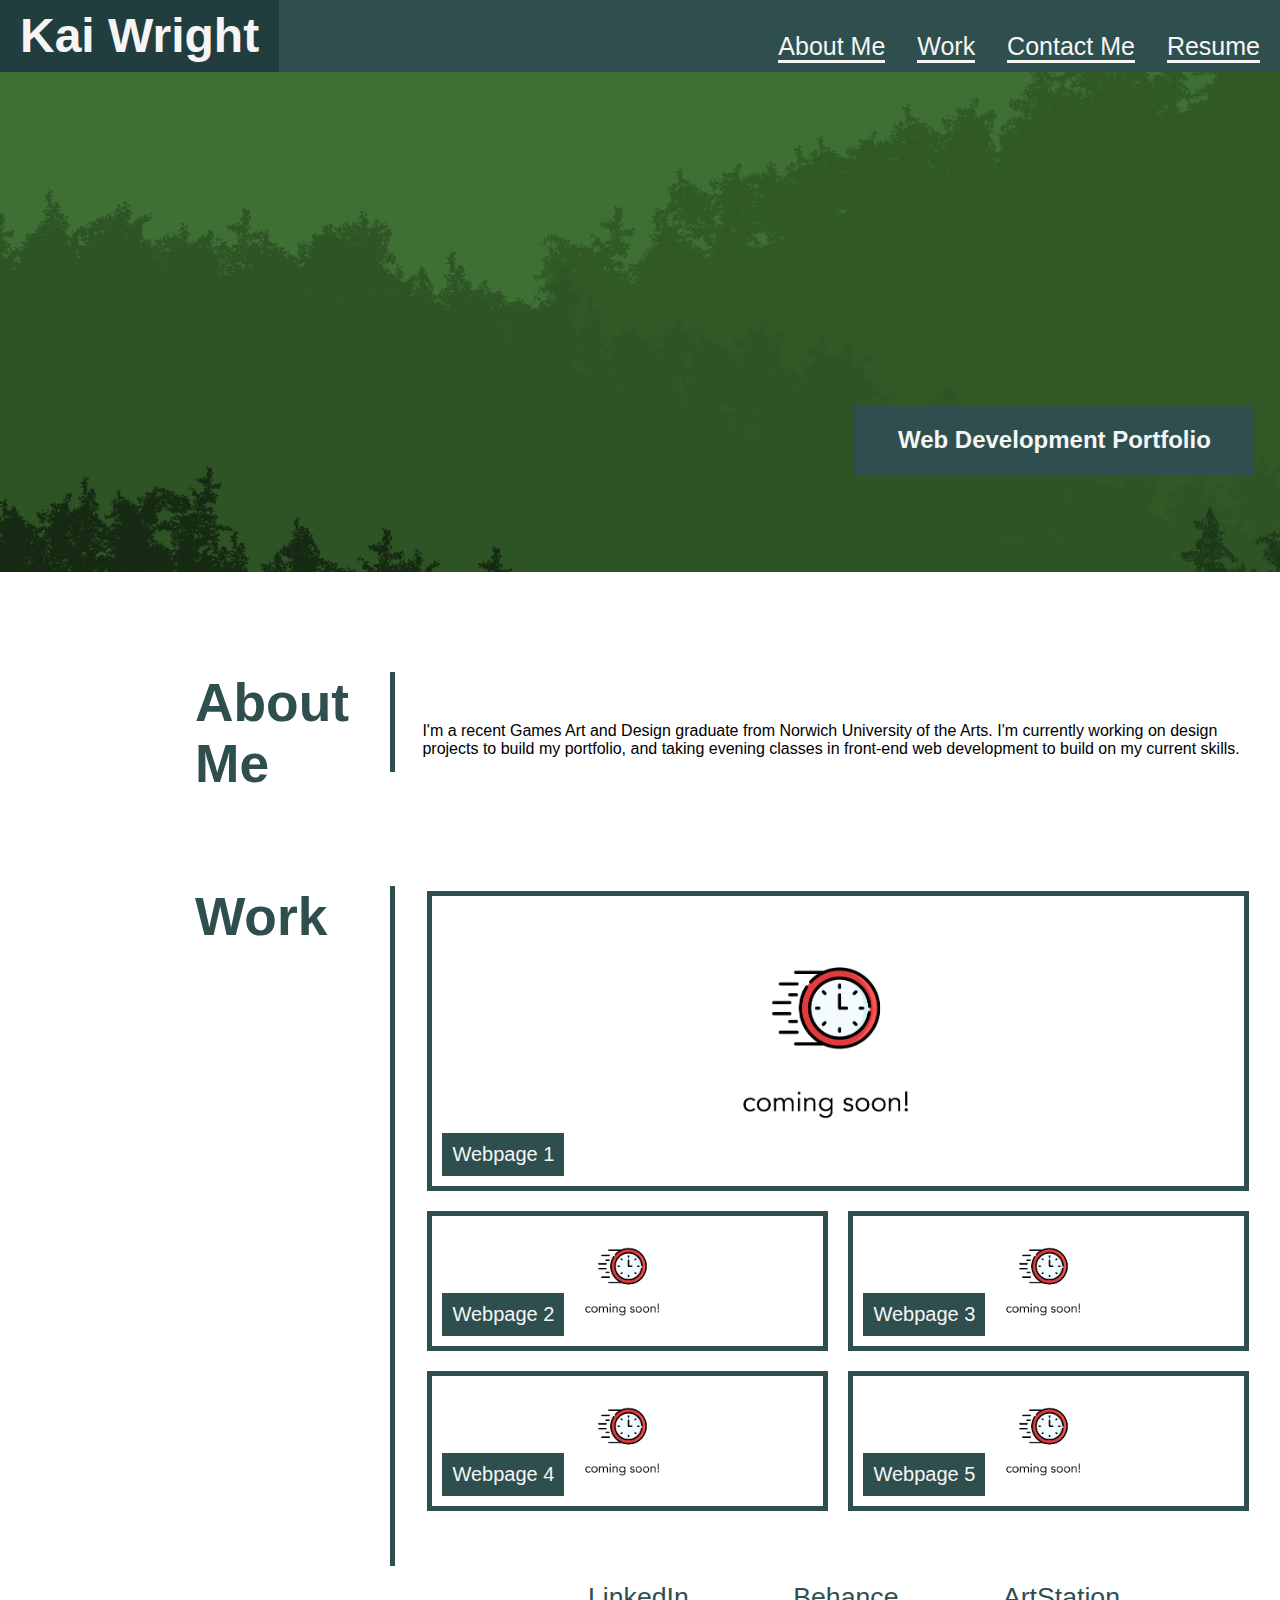
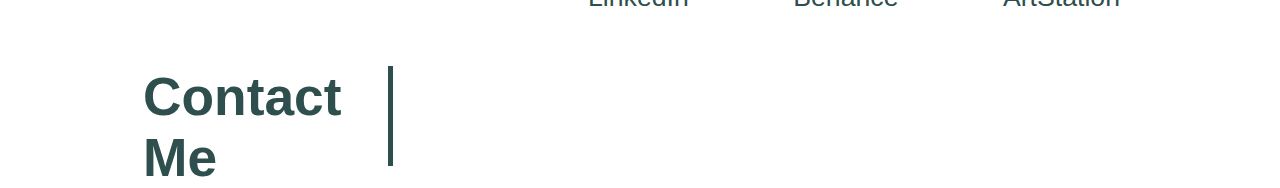
<file: index.html>
<!DOCTYPE html>
<html lang="en-gb"><head>
  <meta charset="UTF-8">
  <meta name="viewport" content="width=device-width, initial-scale=1.0">
  <meta http-equiv="X-UA-Compatible" content="ie=edge">
  <title>Kai Wright // Web Developer</title>
  <link rel="stylesheet" href="starter/css/style.css">
</head>

<body>
  <!-- main logo / nav -->
  <header class="header">
    <h1>Kai Wright</h1>
    <nav>
      <ul>
        <li>
          <a href="#about">About Me</a>
        </li>
        <li>
          <a href="#work">Work</a>
        </li>
        <li>
          <a href="#contact">Contact Me</a>
        </li>
        <li>
          <a href="documents/Kai Wright CV.pdf" attributes-list="" download="">Resume</a>
        </li>
      </ul>
    </nav>
  </header>

  <!-- hero banner -->
  
  <section class="hero-banner">
    <div>
      <h2>Web Development Portfolio</h2>
    </div>
  </section>

  <main class="page-wrapper">
  
  <section id="pageGrid" class="pageGridArea">

    <!-- about me -->
    <section class="page-section" id="about">
      <h2 class="left-content" id="about-header">About Me</h2>
         <p class="right-content" id="about-text">
          I'm a recent Games Art and Design graduate from Norwich University of the Arts. 
          I'm currently working on design projects to build my portfolio, and taking evening classes in front-end web development to build on my current skills. 
         </p>
    </section>

    <!-- portfolio container -->
    <section class="page-section" id="work">
      <!-- <section id="portfolioGrid" class="portfolioGridArea"></section> -->
      <h2 class="left-content" id="work-header">Work</h2>
      <section id="portfolioGrid" class="right-content">
        <div id="webpage1" class="portfolioGridArea">
          <a href="#"></a>
          <div class="heading">Webpage 1</div>
        </div>
        <div id="webpage2" class="portfolioGridArea">
          <div class="heading">Webpage 2</div>
          <a href="#"></a>
        </div>
        <div id="webpage3" class="portfolioGridArea">
          <div class="heading">Webpage 3</div>
          <a href="#"></a>
        </div>
        <div id="webpage4" class="portfolioGridArea">
          <div class="heading">Webpage 4</div>
          <a href="#"></a>
        </div>
        <div id="webpage5" class="portfolioGridArea">
          <div class="heading">Webpage 5</div>
          <a href="#"></a>
        </div>
      </section>
    </section>

    <!-- contact -->
    <section class="page-section" id="contact">
      <h2 class="left-content" id="contact-header">Contact Me</h2>
      <section class="right-content" id="contact-text">
        <ul>
          <li>
            <a href="https://www.linkedin.com/in/kai-wright/">LinkedIn</a>
          </li>
          <li>
            <a href="https://www.behance.net/kaiwright5">Behance</a>
          </li>
          <li>
            <a href="https://www.artstation.com/kai_wright">ArtStation</a>
          </li>
        </ul>
      </section>
    </section>

  </section></main>
  
</body></html>
</file>
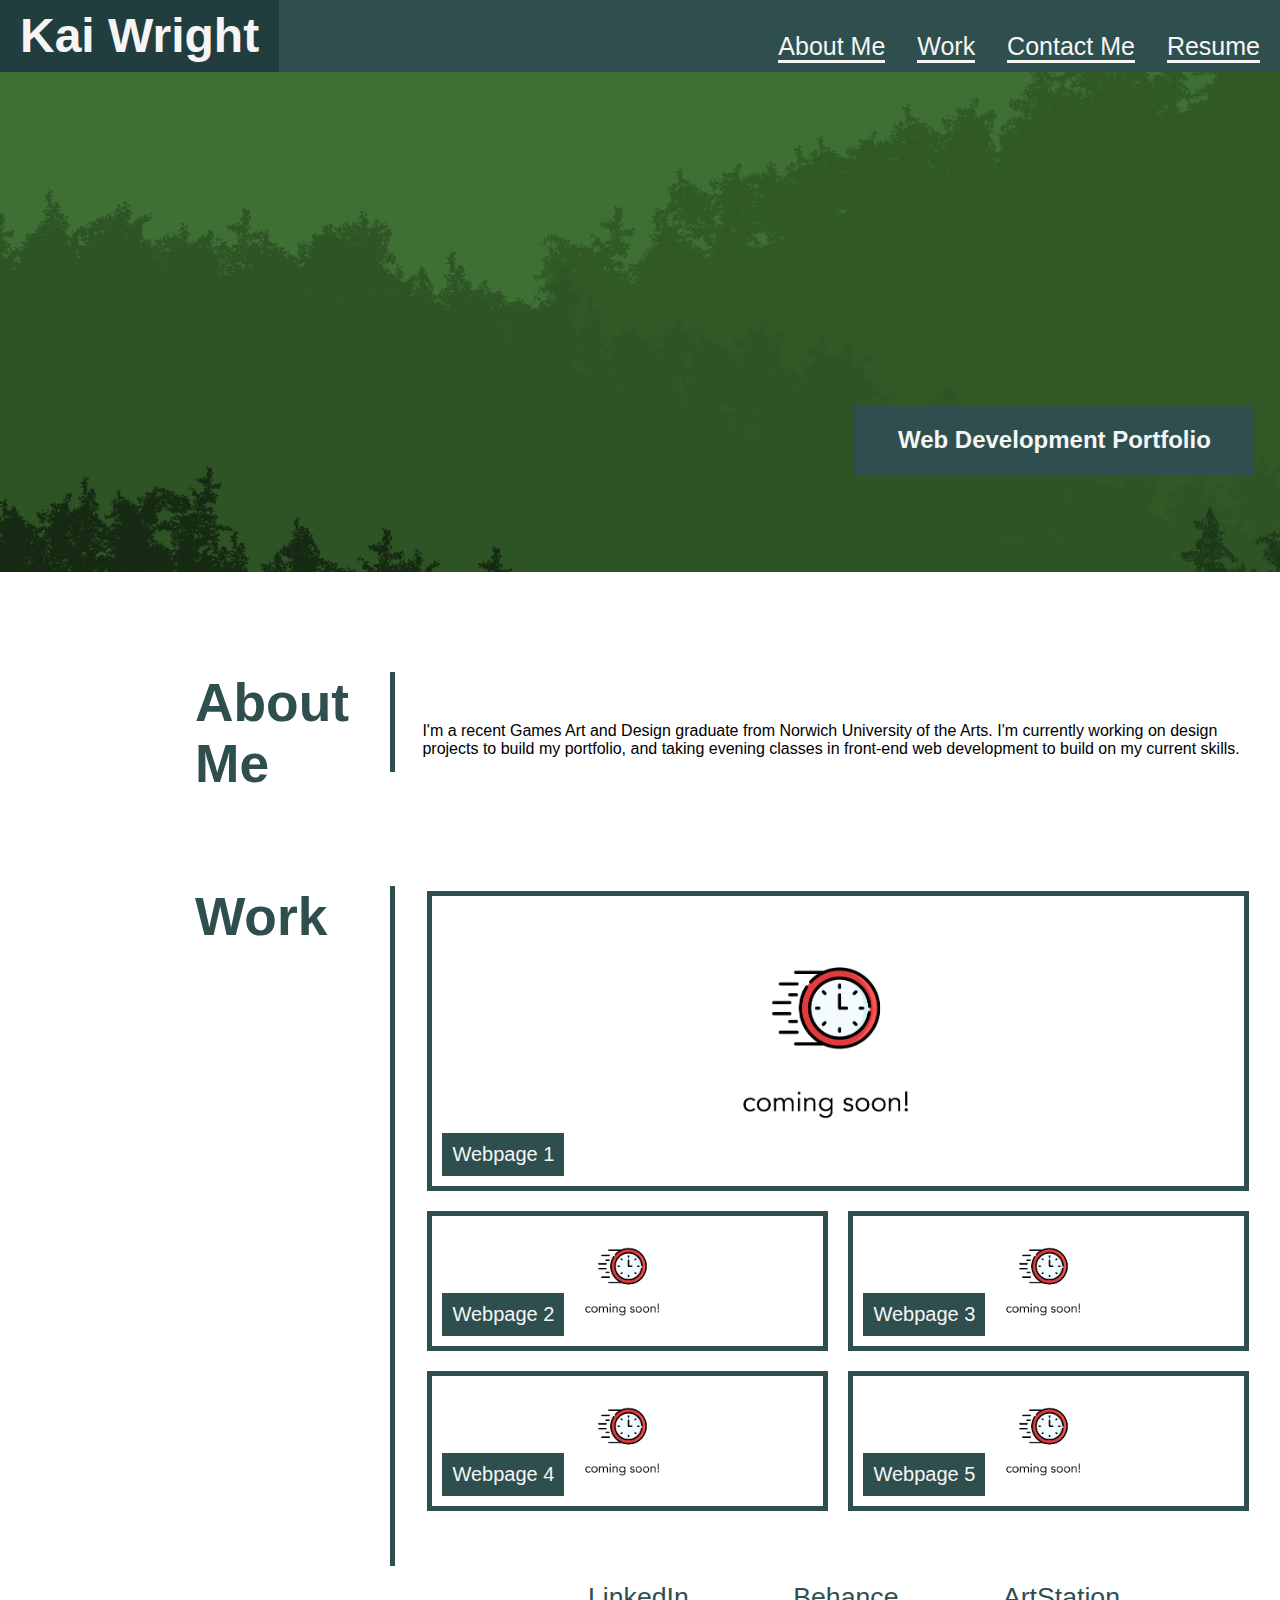
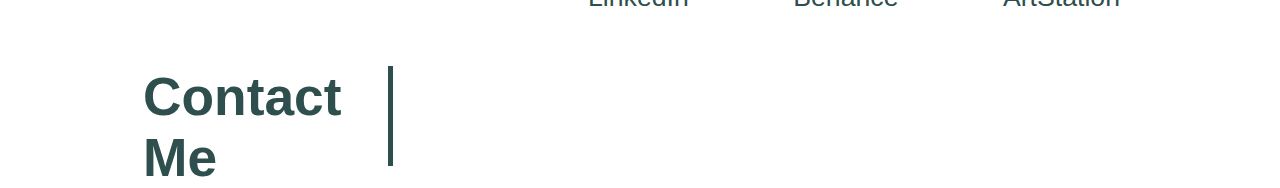
<file: starter/index.html>
<!DOCTYPE html>
<html lang="en-gb"><head>
  <meta charset="UTF-8">
  <meta name="viewport" content="width=device-width, initial-scale=1.0">
  <meta http-equiv="X-UA-Compatible" content="ie=edge">
  <title>Kai Wright // Web Developer</title>
  <link rel="stylesheet" href="css/style.css">
</head>

<body>
  <!-- main logo / nav -->
  <header class="header">
    <h1>Kai Wright</h1>
    <nav>
      <ul>
        <li>
          <a href="#about">About Me</a>
        </li>
        <li>
          <a href="#work">Work</a>
        </li>
        <li>
          <a href="#contact">Contact Me</a>
        </li>
        <li>
          <a href="documents/Kai Wright CV.pdf" attributes-list="" download="">Resume</a>
        </li>
      </ul>
    </nav>
  </header>

  <!-- hero banner -->
  
  <section class="hero-banner">
    <div>
      <h2>Web Development Portfolio</h2>
    </div>
  </section>

  <main class="page-wrapper">
  
  <section id="pageGrid" class="pageGridArea">

    <!-- about me -->
    <section class="page-section" id="about">
      <h2 class="left-content" id="about-header">About Me</h2>
         <p class="right-content" id="about-text">
          I'm a recent Games Art and Design graduate from Norwich University of the Arts. 
          I'm currently working on design projects to build my portfolio, and taking evening classes in front-end web development to build on my current skills. 
         </p>
    </section>

    <!-- portfolio container -->
    <section class="page-section" id="work">
      <!-- <section id="portfolioGrid" class="portfolioGridArea"></section> -->
      <h2 class="left-content" id="work-header">Work</h2>
      <section id="portfolioGrid" class="right-content">
        <div id="webpage1" class="portfolioGridArea">
          <a href="#"></a>
          <div class="heading">Webpage 1</div>
        </div>
        <div id="webpage2" class="portfolioGridArea">
          <div class="heading">Webpage 2</div>
          <a href="#"></a>
        </div>
        <div id="webpage3" class="portfolioGridArea">
          <div class="heading">Webpage 3</div>
          <a href="#"></a>
        </div>
        <div id="webpage4" class="portfolioGridArea">
          <div class="heading">Webpage 4</div>
          <a href="#"></a>
        </div>
        <div id="webpage5" class="portfolioGridArea">
          <div class="heading">Webpage 5</div>
          <a href="#"></a>
        </div>
      </section>
    </section>

    <!-- contact -->
    <section class="page-section" id="contact">
      <h2 class="left-content" id="contact-header">Contact Me</h2>
      <section class="right-content" id="contact-text">
        <ul>
          <li>
            <a href="https://www.linkedin.com/in/kai-wright/">LinkedIn</a>
          </li>
          <li>
            <a href="https://www.behance.net/kaiwright5">Behance</a>
          </li>
          <li>
            <a href="https://www.artstation.com/kai_wright">ArtStation</a>
          </li>
        </ul>
      </section>
    </section>

  </section></main>
  
</body></html>
</file>
<file: starter/css/style.css>
* {
  box-sizing: border-box;
}

/* header and navigation styling */

.header {
  background-color: darkslategray;
  line-height: 1.5;
}

.header h1 {
  display: inline-block;
  font-size: 48px;
  background-color: rgb(34, 61, 61);
  padding-right: 20px;
  padding-left: 20px;
  color: whitesmoke;
}

.header nav {
  padding-top: 15px;
  margin-right: 20px;
  float: right;
  font-family: 'Gill Sans', 'Gill Sans MT', Calibri, 'Trebuchet MS', sans-serif;
  font-size: 25px;
}

.header nav ul {
  list-style-type: none;
  line-height: 0.5;
}

.header nav ul li {
  display: inline-block;
  margin-left: 25px;
}

.header nav ul li a {
  color: whitesmoke;
  text-decoration: none;
  border-bottom: solid 3px whitesmoke;
  right: 2%;
}


/*banner styling */
.hero-banner {
  display: block;
  background: url("../images/art\ station\ bg.png");
  min-height: 500px;
}

.hero-banner div {
  background-color: darkslategray;
  color: whitesmoke;
  position: absolute;
  top: 45%;
  right: 2%;
  width: 400px;
  height: 70px;
  text-align: center;
  line-height: 70px;
}


/* body styling */
body {
  margin: 0;
  padding: 0;
  font-family: 'Trebuchet MS', 'Lucida Sans Unicode', 'Lucida Grande', 'Lucida Sans', Arial, sans-serif;
}

h1, h2, h3, h4, h5, h6 {
  margin: 0;
}

p {
  margin: 0;
}

#portfolioGrid {
  grid-area: portfolioGridArea;
  gap: 10px;
  margin: 2%;
  margin-top: 100px;
  display: grid;
  min-height: 500px;
  min-width: 500px;
  height: 70vh;
  grid-template-rows: 1fr 1fr 1fr 1fr;
  grid-template-columns: 1fr 1fr 1fr 1fr;
  grid-template-areas:
  "webpage1 webpage1 webpage1 webpage1"
  "webpage1 webpage1 webpage1 webpage1"
  "webpage2 webpage2 webpage3 webpage3"
  "webpage4 webpage4 webpage5 webpage5";
}

.portfolioGridArea {
  background-position: center;
  background-size: contain;
  background-repeat: no-repeat;
  margin: 5px;
  cursor: pointer;
  display: grid;
  align-content: end;
  font-size: 15pt;
  padding: 10px;
}

.portfolioGridArea div {
  background-color: darkslategray;
  color: whitesmoke;
  width: fit-content;
  padding: 10px;
}
#webpage1 {
  grid-area: webpage1;
  border: solid 5px darkslategray;
  background-image: url("../images/coming\ soon.png");
}

#webpage2 {
  grid-area: webpage2;
  border: solid 5px darkslategray;
  background-image: url("../images/coming\ soon.png");
}

#webpage3 {
  grid-area: webpage3;
  border: solid 5px darkslategray;
  background-image: url("../images/coming\ soon.png");
}

#webpage4 {
  grid-area: webpage4;
  border: solid 5px darkslategray;
  background-image: url("../images/coming\ soon.png");
}

#webpage5 {
  grid-area: webpage5;
  border: solid 5px darkslategray;
  background-image: url("../images/coming\ soon.png");
}

.left-content {
  display: inline-block;
  align-items: center;
  flex-direction: column;
  position: relative;
  margin-top: 100px;
  width: 30%;
  border-right: 5px solid darkslategray;
  color: darkslategray;
  font-size: 40pt;
}

.right-content {
  display: block;
  position: relative;
  float: right;
  width: 65%;
}

#contact section ul li {
  display: inline-block;
  margin-left: 100px;
  margin-bottom: 100px;
  color: darkslategray;

  list-style-type: none;
}

#contact section ul li a {
  color: darkslategray;
  text-decoration: none;
  right: 2%;
  font-size: 20pt;
}

#about-header {
  margin-left: 195px;
  block-size: 100px;
  max-width: 200px;
}

#work-header {
  margin-left: 195px;
  block-size: 680px;
  max-width: 200px;
}

#contact-header {
  margin-left: 143px;
  block-size: 100px;
  max-width: 250px;
  padding-right: 10px;
}

#about-text {
  margin-top: 150px;
  margin-right: 2%;
}

#contact {
  block-size: 100px;
}

@media only screen and (max-width: 1000px) {
  .header nav {
    display: none;
  }

  #portfolioGrid {
    grid-template-areas:
    "webpage1 webpage1 webpage1 webpage1"
    "webpage1 webpage1 webpage1 webpage1"
    "webpage2 webpage2 webpage3 webpage3"
    "webpage4 webpage4 webpage5 webpage5";
}

@media only screen and (max-width: 600px) {
  #header {
    position: static;
    margin: 20px;
  }

  }
  #portfolioGrid {
    grid-template-rows: 100px 100px 100px 100px 100px 100px;
    grid-template-columns: 1fr;
    grid-template-areas:
      "webpage1"
      "webpage1"
      "webpage2"
      "webpage3"
      "webpage4"
      "webpage5"
    ;
  }

  .left-content {
    border-right: none;
    border-bottom: 5px solid darkslategray;
    block-size: 150px !important;
    width: 100%;
  }
}
</file>
